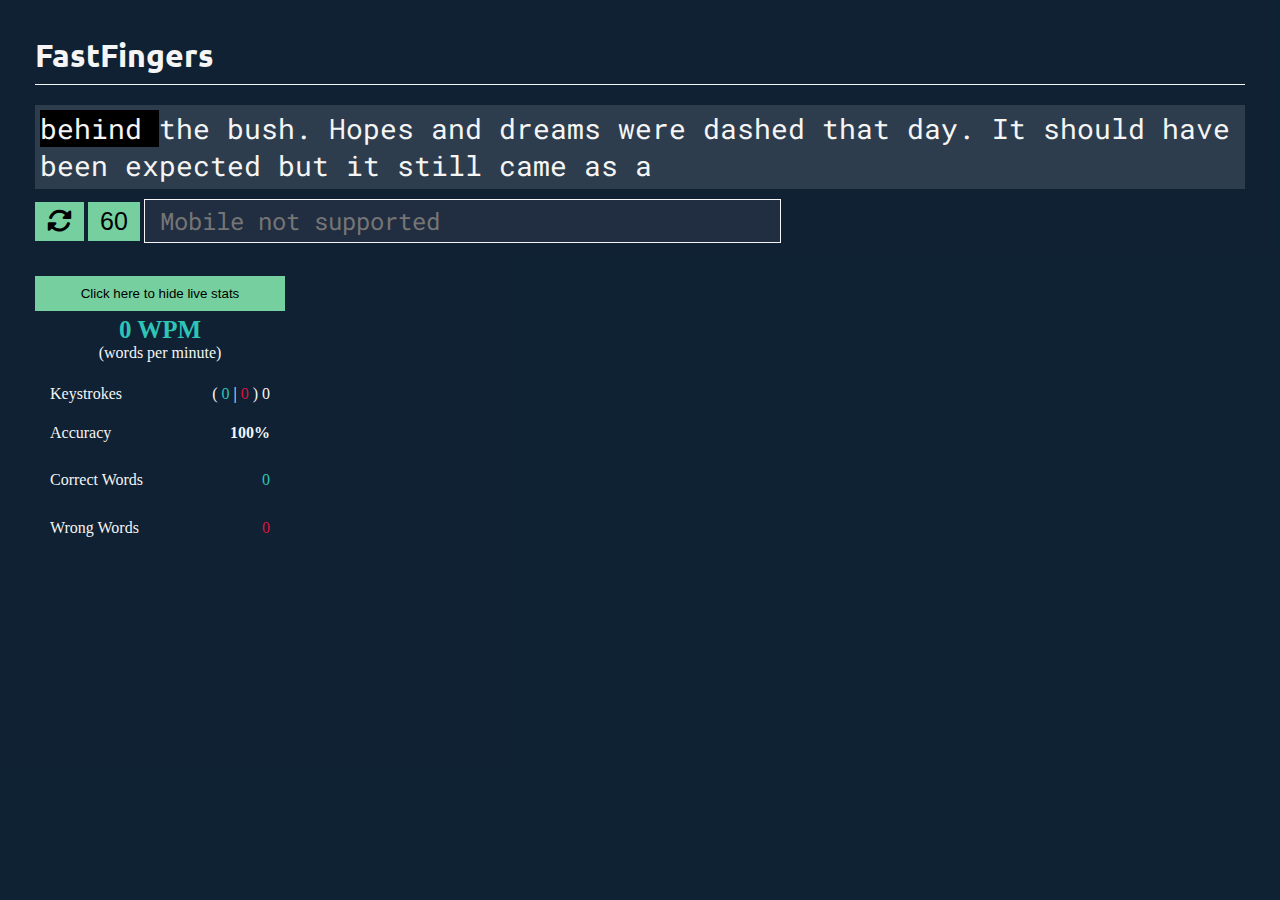
<file: index.html>
<!DOCTYPE html>
<html lang='en'>

<head>
    <meta charset='UTF-8'>
    <meta name='viewport' content='width=device-width,initial-scale=1.0'>
    <link href="https://cdn.jsdelivr.net/npm/bootstrap@5.2.0-beta1/dist/css/bootstrap.min.css" rel="stylesheet"
        integrity="sha384-0evHe/X+R7YkIZDRvuzKMRqM+OrBnVFBL6DOitfPri4tjfHxaWutUpFmBp4vmVor" crossorigin="anonymous">
    <link rel="stylesheet" href="index.css">
    <link rel="icon" href="keyboard.png">
    <link href='https://fonts.googleapis.com/css2?family=Montserrat:wght@200;300;400;500;600;700&family=Roboto+Mono:wght@300;400;500;700&family=Roboto:wght@300;400;500;700&family=Ubuntu:wght@300;400;700&display=swap' rel='stylesheet'>
    <link rel="stylesheet" href="https://cdnjs.cloudflare.com/ajax/libs/font-awesome/6.1.1/css/all.min.css">
    <title>Fast Fingers</title>
</head>

<body class="container">
    <!-- the quick brown fox jumps over the lazy dog. -->
    <div class="contain">
        <h1 class="heading">FastFingers</h1>
        <div name="task" id="task" class="task">
        </div>
        <button class="restart controls"><i class="fa-solid fa-rotate"></i></button>
        <button type="text" class="timer controls">60</button>
        <input class="typeHere" placeholder="Mobile not supported">
        <div class="statistics">
            <button class="head">Click here to hide live stats</button>
            <div class="stats">
                <div class="scored">
                    <div class="score">0 WPM</div>
                    <div class="plain">(words per minute)</div>
                </div>
                <div class="keystrokes">Keystrokes <span class="kst">( <span class="ksr">0</span> | <span
                            class="ksw">0</span> ) <span class="kstt">0</span></span></div>
                <div class="accuracy">Accuracy <span class="accperc"><span class="acc">100</span>%</span></div>
                <div class="correct-words"><span class="cwords">Correct Words</span> <span class="cw">0</span></div>
                <div class="wrong-words"><span class="wwords">Wrong Words</span> <span class="ww">0</span></div>
            </div>
        </div>
    </div>
    <script src="index.js"></script>
</body>

</html>
</file>
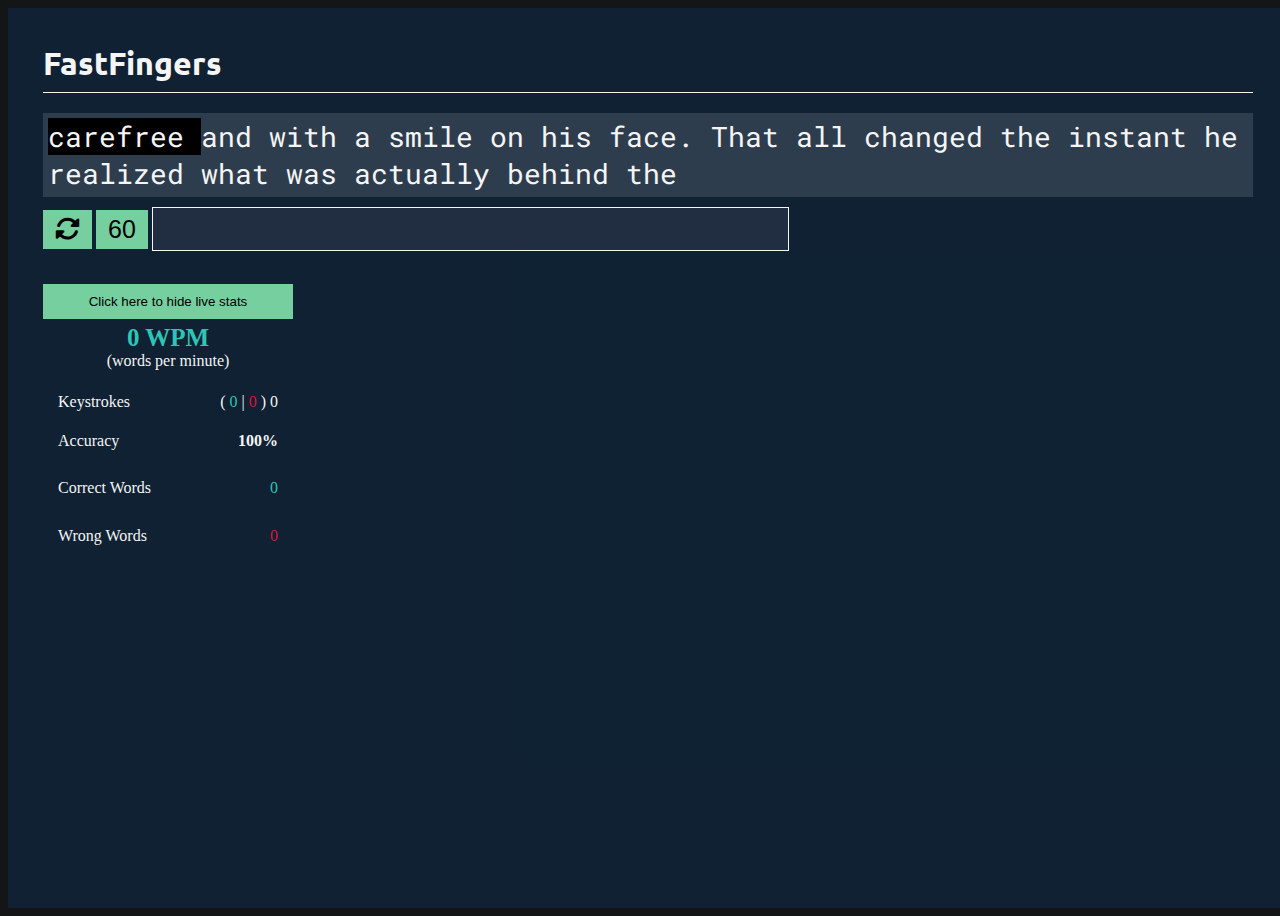
<file: FastFingers.html>
<!DOCTYPE html>
<html lang='en'>

<head>
    <meta charset='UTF-8'>
    <meta name='viewport' content='width=device-width,initial-scale=1.0'>
    <link href="https://cdn.jsdelivr.net/npm/bootstrap@5.2.0-beta1/dist/css/bootstrap.min.css" rel="stylesheet"
        integrity="sha384-0evHe/X+R7YkIZDRvuzKMRqM+OrBnVFBL6DOitfPri4tjfHxaWutUpFmBp4vmVor" crossorigin="anonymous">
    <link rel="stylesheet" href="FastFIngers.css">
    <link href='https://fonts.googleapis.com/css2?family=Montserrat:wght@200;300;400;500;600;700&family=Roboto+Mono:wght@300;400;500;700&family=Roboto:wght@300;400;500;700&family=Ubuntu:wght@300;400;700&display=swap' rel='stylesheet'>
    <link rel="stylesheet" href="https://cdnjs.cloudflare.com/ajax/libs/font-awesome/6.1.1/css/all.min.css">
    <title>Typing Test</title>
</head>

<body class="container">
    <!-- the quick brown fox jumps over the lazy dog. -->
    <div class="contain">
        <h1 class="heading">FastFingers</h1>
        <div name="task" id="task" class="task">
        </div>
        <button class="restart controls"><i class="fa-solid fa-rotate"></i></button>
        <button type="text" class="timer controls">60</button>
        <input class="typeHere">
        <div class="statistics">
            <button class="head">Click here to hide live stats</button>
            <div class="stats">
                <div class="scored">
                    <div class="score">0 WPM</div>
                    <div class="plain">(words per minute)</div>
                </div>
                <div class="keystrokes">Keystrokes <span class="kst">( <span class="ksr">0</span> | <span
                            class="ksw">0</span> ) <span class="kstt">0</span></span></div>
                <div class="accuracy">Accuracy <span class="accperc"><span class="acc">100</span>%</span></div>
                <div class="correct-words"><span class="cwords">Correct Words</span> <span class="cw">0</span></div>
                <div class="wrong-words"><span class="wwords">Wrong Words</span> <span class="ww">0</span></div>
            </div>
        </div>
    </div>
    <script src="FastFingers.js"></script>
</body>

</html>
</file>
<file: index.css>
body, .container{
    width: 100%;
    min-height: 100vh;
    background-color: #131516;
    padding: 0;
    margin: 0;
}

.contain{
    width: 100vw;
    min-height: 100vh;
    background-color: #02488a41;
    box-sizing: border-box;
    padding: 15px 35px;
}

.task{
    border-style: none;
    color: whitesmoke;
    margin: 10px 0 ;
    background-color: rgba(255, 255, 255, 0.13);
    padding: 5px;
    font-size: 28px;
    font-family: 'Roboto Mono', monospace;
}

h1{
    margin: 20px 0;
    color: whitesmoke;
    border-bottom: 1px solid whitesmoke;
    padding-bottom: 8px;
    font-family: 'Ubuntu';
}

button{
    border-style: none;
    
}

.currentSpan{
    background-color: #000000;
}

.wrong{
    color: crimson;
}

input{
    border: none;
    resize: none;
    outline: none;
    width: 50%;
    background-color: #212d40;
    color: whitesmoke;
    padding: 5px 15px;
    border: 1px solid whitesmoke;
    font-size: 24px;
    font-family: 'Roboto Mono', monospace;
}

.controls{
    background-color: #75cf9e;
    font-family: Arial, Helvetica, sans-serif;
    margin-bottom: 5px;
    font-size: 25px;
    padding: 5px 12px;
    transition: 0.2s ;
}

.controls:hover{
    background-color: #63f0a2;
}

.stats{
    width: 250px;
    height: 250px;
    color: whitesmoke;
    display: grid;
    text-align: center;
    grid-template-columns: repeat(1,1fr);
    grid-template-rows: 40px repeat(4,1fr);
    padding: 5px 15px 15px 15px;
    font-weight: 300;
    box-sizing: border-box;
}

.head{
    color: black;
    width: 250px; 
    background-color: transparent;
    border-style: none; 
    padding: 10px 5px;
    background-color: #75cf9e;
}

.head:hover{
    background-color: #63f0a2;
}

.statistics{
    margin-top: 30px;
}


.scored{
    grid-row-start: 1;
    grid-row-end: 1;
}

.keystrokes{
    grid-row-start: 2;
    padding-top: 29px;
    box-sizing: border-box;
    display: flex;
    justify-content: space-between;
}

.accuracy{
    grid-row-start: 3;
    padding-top: 20px;
    box-sizing: border-box;
    display: flex;
    justify-content: space-between;
}

.correct-words{
    grid-row-start: 4;
    padding-top: 20px;
    box-sizing: border-box;
    display: flex;
    justify-content: space-between;
}

.wrong-words{
    grid-row-start: 5;
    padding-top: 20px;
    box-sizing: border-box;
    display: flex;
    justify-content: space-between;
}

.score{
    color: #2ec4b6;
    font-weight: 700;
    font-size: 25px;
}

.plain{
    font-weight:200;
}

.ksw, .ww{
    color: crimson;
    font-weight: 400;
}

.bg-wrong{
    background-color: crimson;
}

.ksr, .cw{
    color: #2ec4b6;
    font-weight: 400;
}

.accperc{
    font-weight: 700;
}

@media screen and (max-width:700px) {
    .typeHere{
        display: block;
        width: 100%;
    }
    .controls{
        width: 40%;
    }
}
</file>
<file: FastFIngers.css>
body{
    width: 100vw;
    min-height: 100vh;
    background-color: #131516;
}

.contain{
    width: 100%;
    min-height: 100vh;
    background-color: #02488a41;
    box-sizing: border-box;
    padding: 15px 35px;
}

.task{
    border-style: none;
    color: whitesmoke;
    margin: 10px 0 ;
    background-color: rgba(255, 255, 255, 0.13);
    padding: 5px;
    font-size: 28px;
    font-family: 'Roboto Mono', monospace;
}

h1{
    margin: 20px 0;
    color: whitesmoke;
    border-bottom: 1px solid whitesmoke;
    padding-bottom: 8px;
    font-family: 'Ubuntu';
}

button{
    border-style: none;
    
}

.currentSpan{
    background-color: #000000;
}

.wrong{
    color: crimson;
}

input{
    border: none;
    resize: none;
    outline: none;
    width: 50%;
    background-color: #212d40;
    color: whitesmoke;
    padding: 5px 15px;
    border: 1px solid whitesmoke;
    font-size: 24px;
    font-family: 'Roboto Mono', monospace;
}

.controls{
    background-color: #75cf9e;
    font-family: Arial, Helvetica, sans-serif;
    margin-bottom: 5px;
    font-size: 25px;
    padding: 5px 12px;
    transition: 0.2s ;
}

.controls:hover{
    background-color: #63f0a2;
}

.stats{
    width: 250px;
    height: 250px;
    color: whitesmoke;
    display: grid;
    text-align: center;
    grid-template-columns: repeat(1,1fr);
    grid-template-rows: 40px repeat(4,1fr);
    padding: 5px 15px 15px 15px;
    font-weight: 300;
    box-sizing: border-box;
}

.head{
    color: black;
    width: 250px; 
    background-color: transparent;
    border-style: none; 
    padding: 10px 5px;
    background-color: #75cf9e;
}

.head:hover{
    background-color: #63f0a2;
}

.statistics{
    margin-top: 30px;
}


.scored{
    grid-row-start: 1;
    grid-row-end: 1;
}

.keystrokes{
    grid-row-start: 2;
    padding-top: 29px;
    box-sizing: border-box;
    display: flex;
    justify-content: space-between;
}

.accuracy{
    grid-row-start: 3;
    padding-top: 20px;
    box-sizing: border-box;
    display: flex;
    justify-content: space-between;
}

.correct-words{
    grid-row-start: 4;
    padding-top: 20px;
    box-sizing: border-box;
    display: flex;
    justify-content: space-between;
}

.wrong-words{
    grid-row-start: 5;
    padding-top: 20px;
    box-sizing: border-box;
    display: flex;
    justify-content: space-between;
}

.score{
    color: #2ec4b6;
    font-weight: 700;
    font-size: 25px;
}

.plain{
    font-weight:200;
}

.ksw, .ww{
    color: crimson;
    font-weight: 400;
}

.bg-wrong{
    background-color: crimson;
}

.ksr, .cw{
    color: #2ec4b6;
    font-weight: 400;
}

.accperc{
    font-weight: 700;
}
</file>
